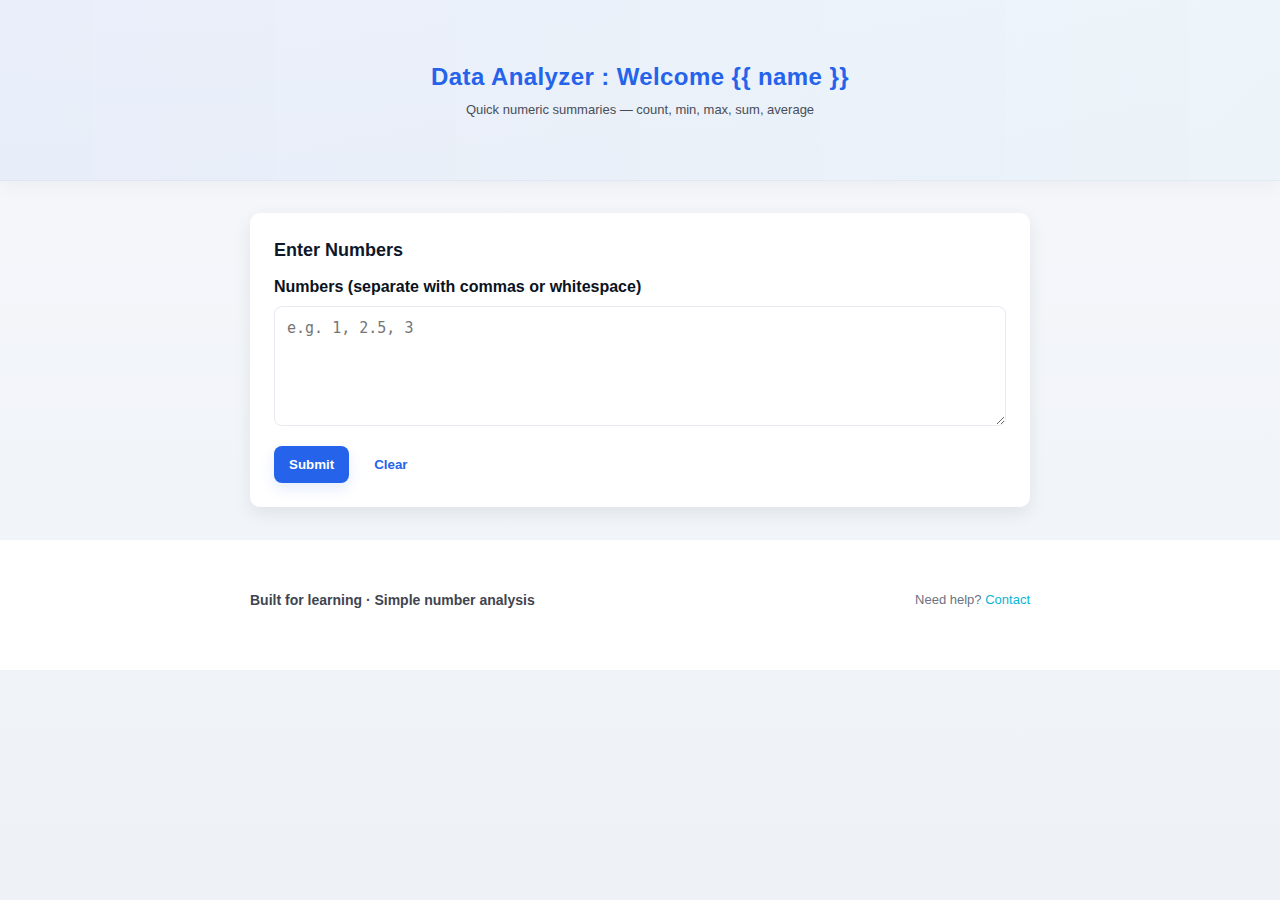
<file: templates/index.html>
<!doctype html>
<html lang="en">
<head>
  <meta charset="utf-8">
  <meta name="viewport" content="width=device-width, initial-scale=1">
  <title>Number Input — Data Analyzer</title>
  <link rel="stylesheet" href="/static/css/style.css">
</head>
<body>
  <header class="site-header">
    <div class="container header-inner">
      <h1 class="brand">Data Analyzer : Welcome {{ name }}</h1>
      <p class="tagline">Quick numeric summaries — count, min, max, sum, average</p>
    </div>
  </header>

  <main class="container">
    <section class="card" role="region" aria-labelledby="enter-title">
      <h2 id="enter-title">Enter Numbers</h2>

      <form action="/analyze" method="post" novalidate class="form">
        <label for="numbers" class="label">Numbers (separate with commas or whitespace)</label>
        <textarea id="numbers" name="numbers" rows="5" placeholder="e.g. 1, 2.5, 3" required aria-describedby="error" class="textarea"></textarea>

        <div id="error" role="alert" aria-live="assertive" class="error" hidden></div>

        <div class="form-actions">
          <button type="submit" class="btn primary">Submit</button>
          <button type="reset" class="btn">Clear</button>
        </div>
      </form>
    </section>
  </main>

  <footer class="site-footer">
    <div class="container footer-inner">
      <div class="footer-left">Built for learning · Simple number analysis</div>
      <div class="footer-right">Need help? <a href="mailto:help@example.com">Contact</a></div>
    </div>
  </footer>
</body>
</html>
</file>
<file: static/css/style.css>
/* Professional centered layout, spacing, and color theme */

:root{
  --bg:#f5f7fb;
  --card:#ffffff;
  --muted:#6b7280;
  --muted-strong:#3f4550;
  --accent:#2563eb;
  --accent-2:#06b6d4;
  --shadow: 0 6px 18px rgba(15,23,42,0.08);
  --radius:10px;
  --container-width:820px;
  --font-sans: -apple-system, BlinkMacSystemFont, "Segoe UI", Roboto, "Helvetica Neue", Arial;
}

*{box-sizing:border-box}
html,body{height:100%}
body{
  margin:0;
  font-family:var(--font-sans);
  background:linear-gradient(180deg,var(--bg) 0%, #eef2f6 100%);
  color:#0f172a;
  -webkit-font-smoothing:antialiased;
  -moz-osx-font-smoothing:grayscale;
  line-height:1.45;
}

.container{
  max-width:var(--container-width);
  margin:32px auto;
  padding:0 20px;
}

/* Header */
.site-header{
  background: linear-gradient(90deg, rgba(37,99,235,0.06), rgba(6,182,212,0.03));
  padding:28px 0;
  text-align:center;
  border-bottom:1px solid rgba(14,35,80,0.04);
  box-shadow: 0 4px 18px rgba(12,24,48,0.04);
}
.header-inner{
  display:flex;
  flex-direction:column;
  align-items:center;
  gap:6px;
}
.brand{
  margin:0;
  font-size:24px;
  font-weight:700;
  color:var(--accent);
  letter-spacing:0.4px;
}
.tagline{
  margin:0;
  color:var(--muted-strong);
  font-size:13px;
  opacity:0.95;
}

/* Footer */
.site-footer{
  background: #ffffff;
  border-top:1px solid #eef3fb;
  padding:18px 0 28px;
  color:var(--muted);
  font-size:14px;
}
.footer-inner{
  display:flex;
  justify-content:space-between;
  align-items:center;
  gap:12px;
}
.footer-left{color:var(--muted-strong);font-weight:600}
.footer-right{font-size:13px;color:var(--muted)}
.footer-right a{color:var(--accent-2);text-decoration:none;margin-left:8px}
.footer-right a:first-child{margin-left:0}

/* Card */
.card{
  background:var(--card);
  border-radius:var(--radius);
  box-shadow:var(--shadow);
  padding:24px;
  margin-top:18px;
}

/* Form */
.form .label{
  display:block;
  margin-bottom:8px;
  font-weight:600;
  color:#0b1220;
}
.textarea{
  width:100%;
  min-height:120px;
  border:1px solid #e6e9ef;
  border-radius:8px;
  padding:12px;
  font-size:15px;
  resize:vertical;
  background:#fff;
  color:#061025;
}
.error{
  color:#b91c1c;
  margin-top:8px;
  font-size:14px;
}

/* Buttons */
.form-actions{
  display:flex;
  gap:10px;
  margin-top:14px;
  justify-content:flex-start;
}
.btn{
  padding:10px 14px;
  border-radius:8px;
  border:1px solid transparent;
  background:transparent;
  cursor:pointer;
  font-weight:600;
  color:var(--accent);
}
.btn.primary{
  background:var(--accent);
  color:white;
  box-shadow:0 6px 14px rgba(37,99,235,0.12);
}
.btn:active{transform:translateY(1px)}

/* Results grid */
.results-grid{
  display:grid;
  grid-template-columns:repeat(2,minmax(0,1fr));
  gap:12px;
  margin-top:12px;
}
.result-card{
  background:linear-gradient(180deg,#fff,#fbfdff);
  border:1px solid #eef3fb;
  border-radius:10px;
  padding:14px;
  display:flex;
  flex-direction:column;
  align-items:flex-start;
}
.result-card .label{
  font-size:13px;
  color:var(--muted);
  margin-bottom:6px;
  font-weight:600;
}
.result-card .value{
  font-size:20px;
  color:#071033;
  font-weight:700;
}
.result-card-wide{
  grid-column:1/-1;
  display:flex;
  justify-content:space-between;
  align-items:center;
  gap:12px;
}

/* Numbers block */
.numbers-block{
  margin-top:16px;
}
.numbers-list{
  background:#f7fafc;
  padding:12px;
  border-radius:8px;
  overflow:auto;
  border:1px solid #eef3fb;
  color:#0a1626;
}

/* Small utilities */
h2{margin:0 0 12px 0;font-size:18px}
h3{margin:10px 0;font-size:15px;color:#0b1220}
.back-link{margin-top:16px}
a{color:var(--accent-2);text-decoration:none}
a:hover{text-decoration:underline}

/* Responsive */
@media (max-width:640px){
  .results-grid{grid-template-columns:1fr}
  .container{margin:20px auto;padding:0 16px}
  .form-actions{flex-direction:column;align-items:stretch}
  .btn{width:100%}
}
</file>
